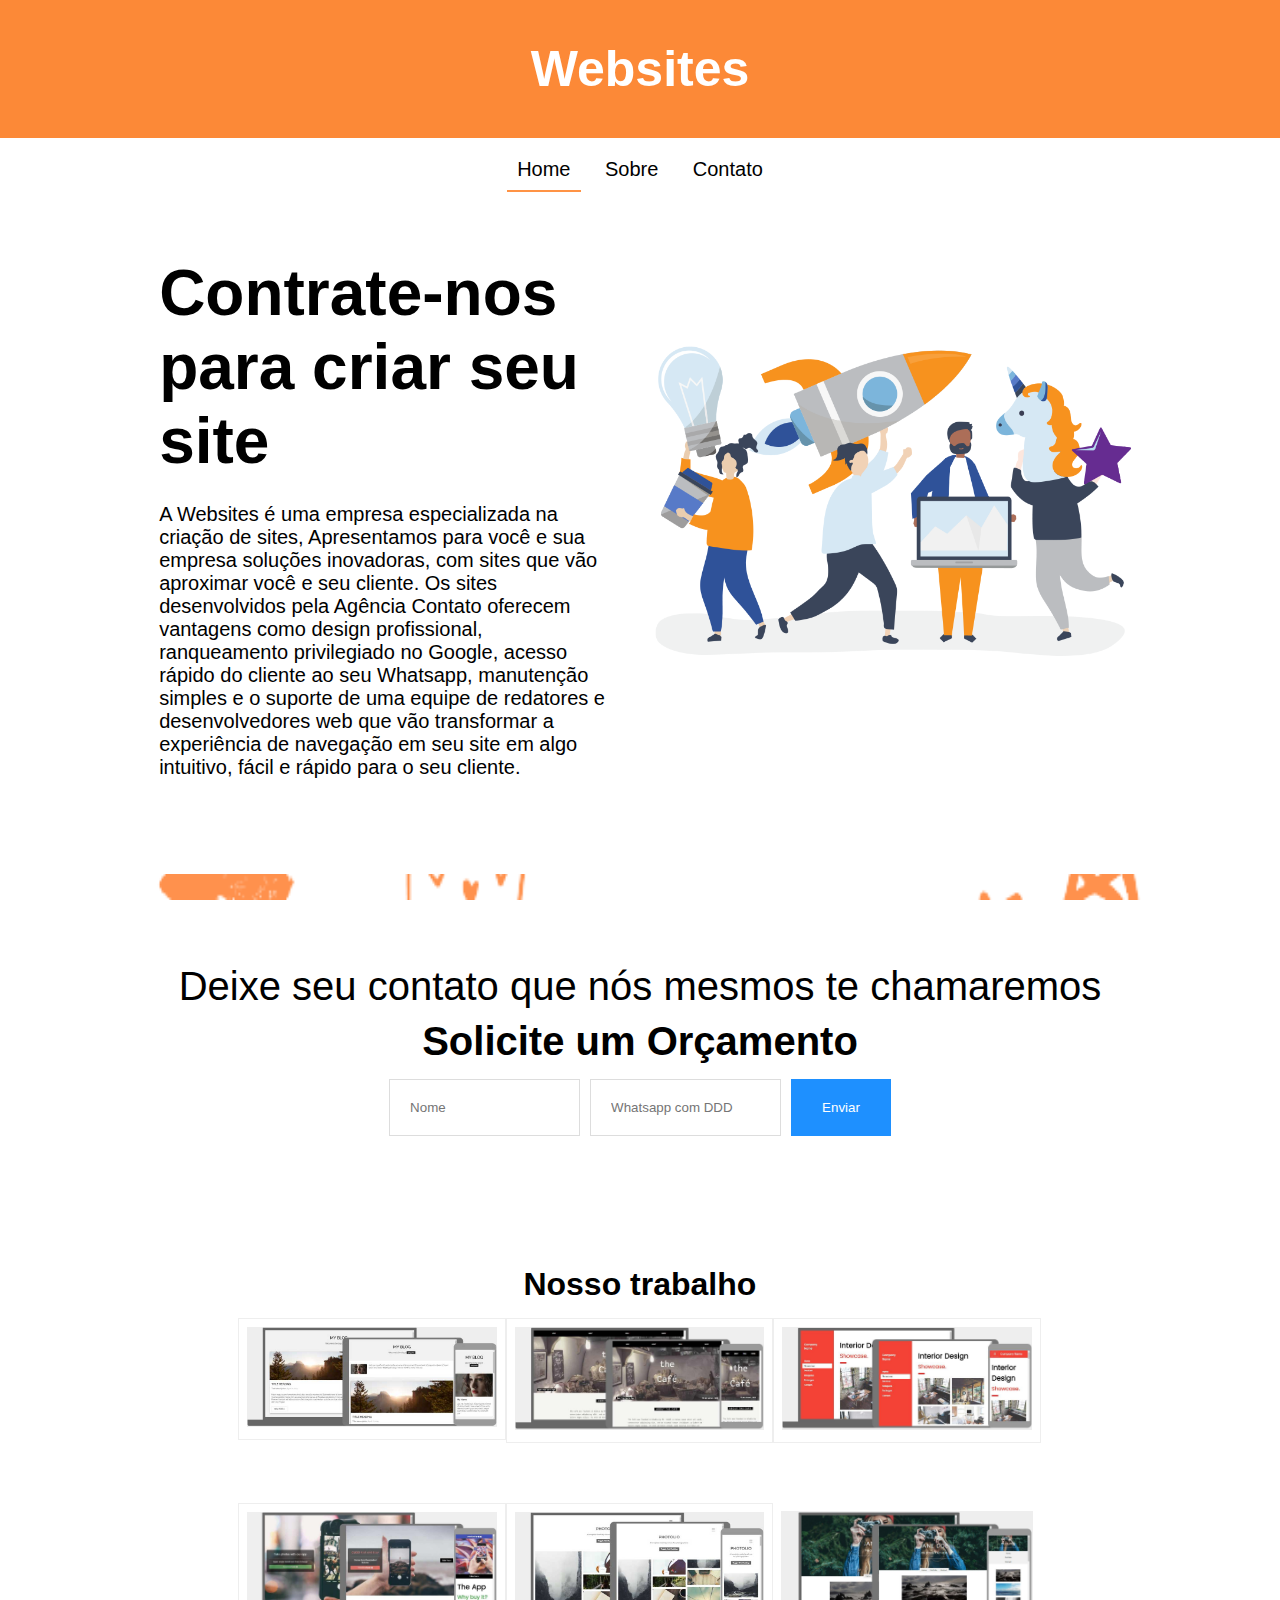
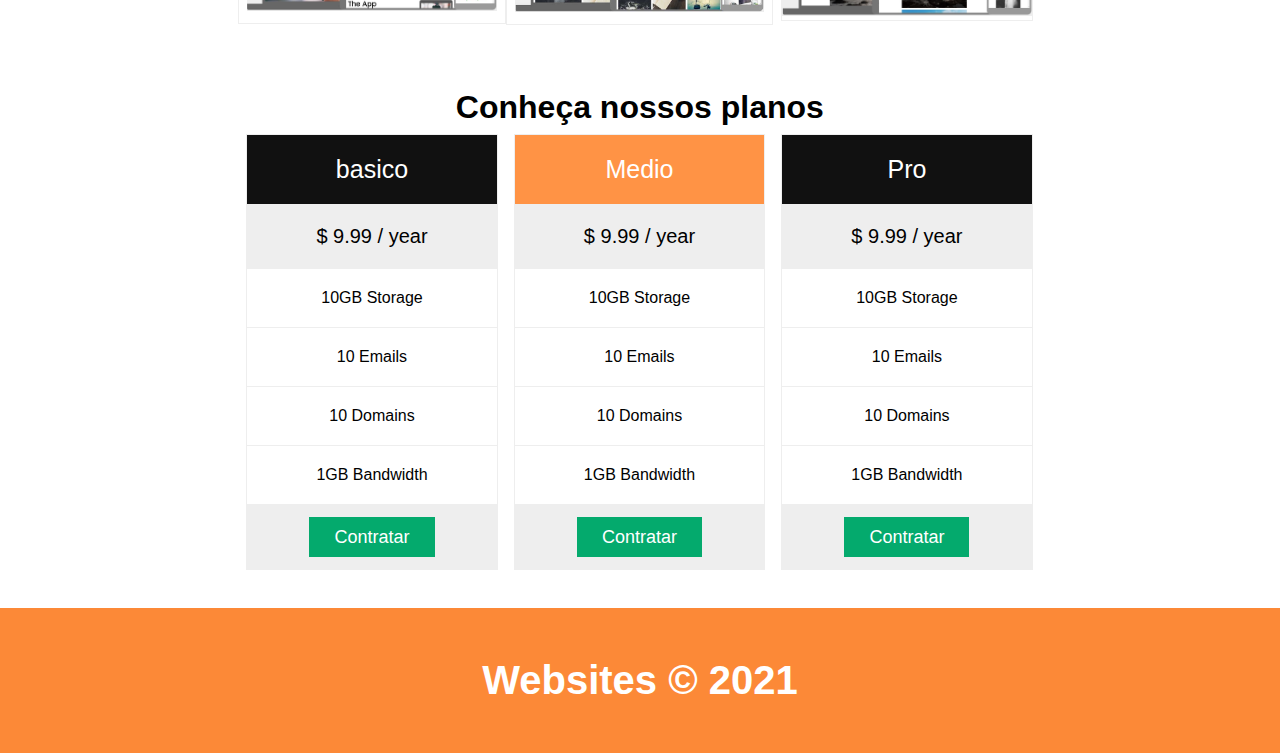
<file: index.html>
<!DOCTYPE html>
<html lang="en">
<head>
    <meta charset="UTF-8">
    <meta http-equiv="X-UA-Compatible" content="IE=edge">
    <meta name="viewport" content="width=device-width, initial-scale=1">
    <title>Websites - Home</title>
    <link rel="stylesheet" href="css/style.css">
    <link rel="stylesheet" href="css/grid.css">
</head>
<body>
    <div class="jumbotron">
        <div class="j_text">
            Websites
        </div>
    </div>

    <div class="navbar">
        <div class="nav_text">
            <a href="index.html" class="atv">Home</a>
            <a href="sobre.html">Sobre</a>
            <a href="contato.html">Contato</a>
        </nav>
    </div>

    <div class="row">
        <div class="col-12">
            <div class="col-1"></div>
            <div class="col-10">

                <div class="col-6 contratenos">
                    <h1>Contrate-nos para criar seu site</h1>
                    <p>A Websites é uma empresa especializada na criação de sites, 
                        Apresentamos para você e sua empresa soluções inovadoras, com sites que vão aproximar você e seu cliente. 
                        Os sites desenvolvidos pela Agência Contato oferecem vantagens como design profissional, ranqueamento privilegiado no Google, acesso rápido do cliente ao seu Whatsapp, manutenção simples 
                        e o suporte de uma equipe de redatores e desenvolvedores web que vão transformar a 
                        experiência de navegação em seu site em algo intuitivo, fácil e rápido para o seu cliente. </p>
                </div>

                <div class="col-6 vectorpng">
                    <img src="img/artvector.png" alt="vector">
                </div>

            </div>

        </div>
    </div>
    
    <div class="banner bannerimg">
        <p>Deixe seu contato que nós mesmos te chamaremos</p>
        <h2>Solicite um Orçamento</h2>
        <form class="form-inline center">
            <input type="text" id="nome" placeholder="Nome" name="nome">
            <input type="email" id="email" placeholder="Whatsapp com DDD" name="email">
            <button type="submit">Enviar</button>
        </form>
    </div>

    <div class="row">
        <div class="col-12">
            <div class="col-2"></div>
            <div class="col-8">
                <h1 style="padding: 15px;">Nosso trabalho</h1>

                <div class="columns boxshadown">
                    <div class="laptop">
                        <div class="content">
                          <img src="img/img_temp_blog.jpg" style="width:100%;border:none;height:100%" />
                        </div>
                      </div>
                </div>
                <div class="columns boxshadown">
                    <div class="laptop">
                        <div class="content">
                            <img src="img/img_temp_cafe.jpg" style="width:100%;border:none;height:100%" />
                        </div>
                      </div>
                </div>
                <div class="columns boxshadown">
                    <div class="laptop">
                        <div class="content">
                            <img src="img/img_temp_interior_design.jpg" style="width:100%;border:none;height:100%" />
                        </div>
                      </div>
                </div>
            </div>
            <div class="col-2"></div>
        </div>
    </div>

    <div class="row">
        <div class="col-12">
            <div class="col-2"></div>
            <div class="col-8">
                <div class="columns boxshadown">
                    <div class="laptop">
                        <div class="content">
                          <img src="img/img_temp_app_launch.jpg" style="width:100%;border:none;height:100%" />
                        </div>
                      </div>
                </div>
                <div class="columns boxshadown">
                    <div class="laptop">
                        <div class="content">
                            <img src="img/img_temp_photo.jfif" style="width:100%;border:none;height:100%" />
                        </div>
                      </div>
                </div>
                <div class="columns">
                    <div class="laptop boxshadown">
                        <div class="content">
                            <img src="img/img_temp_photo3.jpg" style="width:100%;border:none;height:100%" />
                        </div>
                      </div>
                </div>
            </div>
            <div class="col-2"></div>
        </div>
    </div>
    
    <div class="row">
        <div class="col-12">
            <div class="col-2"></div>
            <div class="col-8">
                <h1>Conheça nossos planos</h1>
                <div class="columns">
                    <ul class="price">
                    <li class="header">basico</li>
                    <li class="grey">$ 9.99 / year</li>
                    <li>10GB Storage</li>
                    <li>10 Emails</li>
                    <li>10 Domains</li>
                    <li>1GB Bandwidth</li>
                    <li class="grey"><a href="#" class="button">Contratar</a></li>
                    </ul>
                </div>
                <div class="columns">
                    <ul class="price">
                        <li class="headerL">Medio</li>
                        <li class="grey">$ 9.99 / year</li>
                        <li>10GB Storage</li>
                        <li>10 Emails</li>
                        <li>10 Domains</li>
                        <li>1GB Bandwidth</li>
                        <li class="grey"><a href="#" class="button">Contratar</a></li>
                    </ul>
                </div>
                <div class="columns">
                    <ul class="price">
                    <li class="header">Pro</li>
                    <li class="grey">$ 9.99 / year</li>
                    <li>10GB Storage</li>
                    <li>10 Emails</li>
                    <li>10 Domains</li>
                    <li>1GB Bandwidth</li>
                    <li class="grey"><a href="#" class="button">Contratar</a></li>
                    </ul>
                </div>

            </div>
            <div class="col-2"></div>
        </div>
    </div>

    <div class="footer">
        <h2>Websites &copy 2021</h2>
    </div>
</body>
</html>
</file>
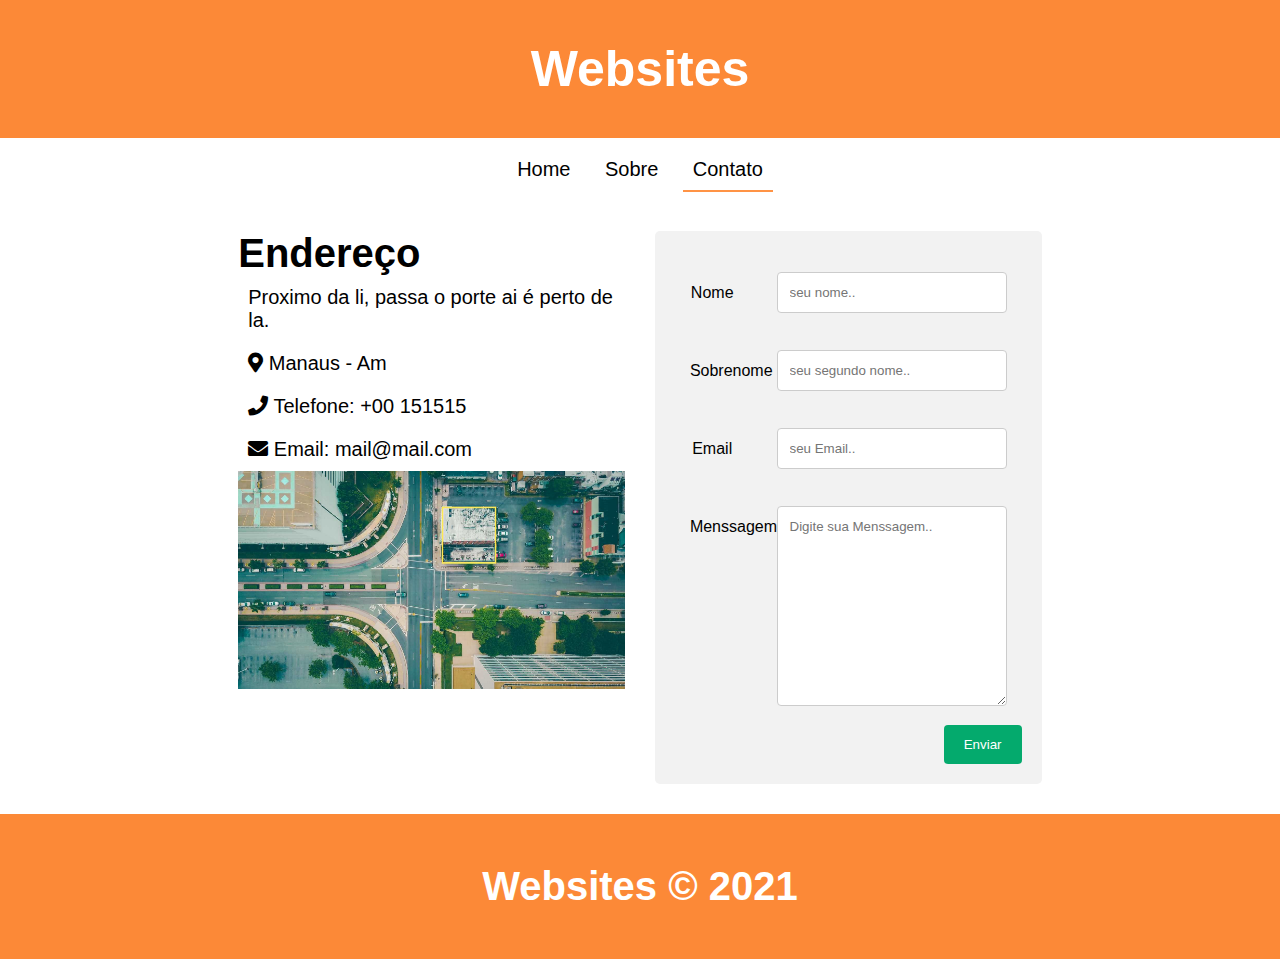
<file: contato.html>
<!DOCTYPE html>
<html lang="en">
<head>
    <meta charset="UTF-8">
    <meta http-equiv="X-UA-Compatible" content="IE=edge">
    <meta name="viewport" content="width=device-width, initial-scale=1">
    <title>Websites - Contato</title>
    <link rel="stylesheet" href="css/style.css">
    <link rel="stylesheet" href="css/grid.css">
    <link rel="stylesheet" href="iconss/css/all.css">
</head>
<body>
    <div class="jumbotron">
        <div class="j_text">
            Websites
        </div>
    </div>

    <div class="navbar">
        <div class="nav_text">
            <a href="index.html">Home</a>
            <a href="sobre.html">Sobre</a>
            <a href="contato.html" class="atv">Contato</a>
        </nav>
    </div>   

    <div class="row">
        <div class="col-12">
            <div class="col-2"></div>
            <div class="col-4 contato">
                <h2>Endereço</h2>
                <p>Proximo da li, passa o porte ai é perto de la.</p>
                <p><i class="fas fa-map-marker-alt"></i> Manaus - Am</p>
                <p><i class="fas fa-phone"></i> Telefone: +00 151515</p>
                <p><i class="fas fa-envelope"></i> Email: mail@mail.com</p>
                <img src="img/map.jpg" alt="">
            </div>
            <div class="col-4">

                <div class="container">
                    <form class="form-contato">
                      <div class="row">
                        <div class="col-25">
                          <label for="fname">Nome</label>
                        </div>
                        <div class="col-75">
                          <input type="text" id="fname" name="nome" placeholder="seu nome..">
                        </div>
                      </div>
                      <div class="row">
                        <div class="col-25">
                          <label for="snome">Sobrenome</label>
                        </div>
                        <div class="col-75">
                          <input type="text" id="snome" name="sobrenome" placeholder="seu segundo nome..">
                        </div>
                      </div>
                      <div class="row">
                        <div class="col-25">
                          <label for="email">Email</label>
                        </div>
                        <div class="col-75">
                          <input type="text" id="email" name="email" placeholder="seu Email..">
                        </div>
                      </div>
                      <div class="row">
                        <div class="col-25">
                          <label for="msg">Menssagem</label>
                        </div>
                        <div class="col-75">
                          <textarea id="msg" name="msg" placeholder="Digite sua Menssagem.." style="height:200px"></textarea>
                        </div>
                      </div>
                      <div class="row">
                        <input type="submit" value="Enviar">
                      </div>
                    </form>
                  </div>

            </div>
            <div class="col-2"></div>
        </div>
    </div>

    <div class="footer">
        <h2>Websites &copy 2021</h2>
    </div>
</body>
</html>
</file>
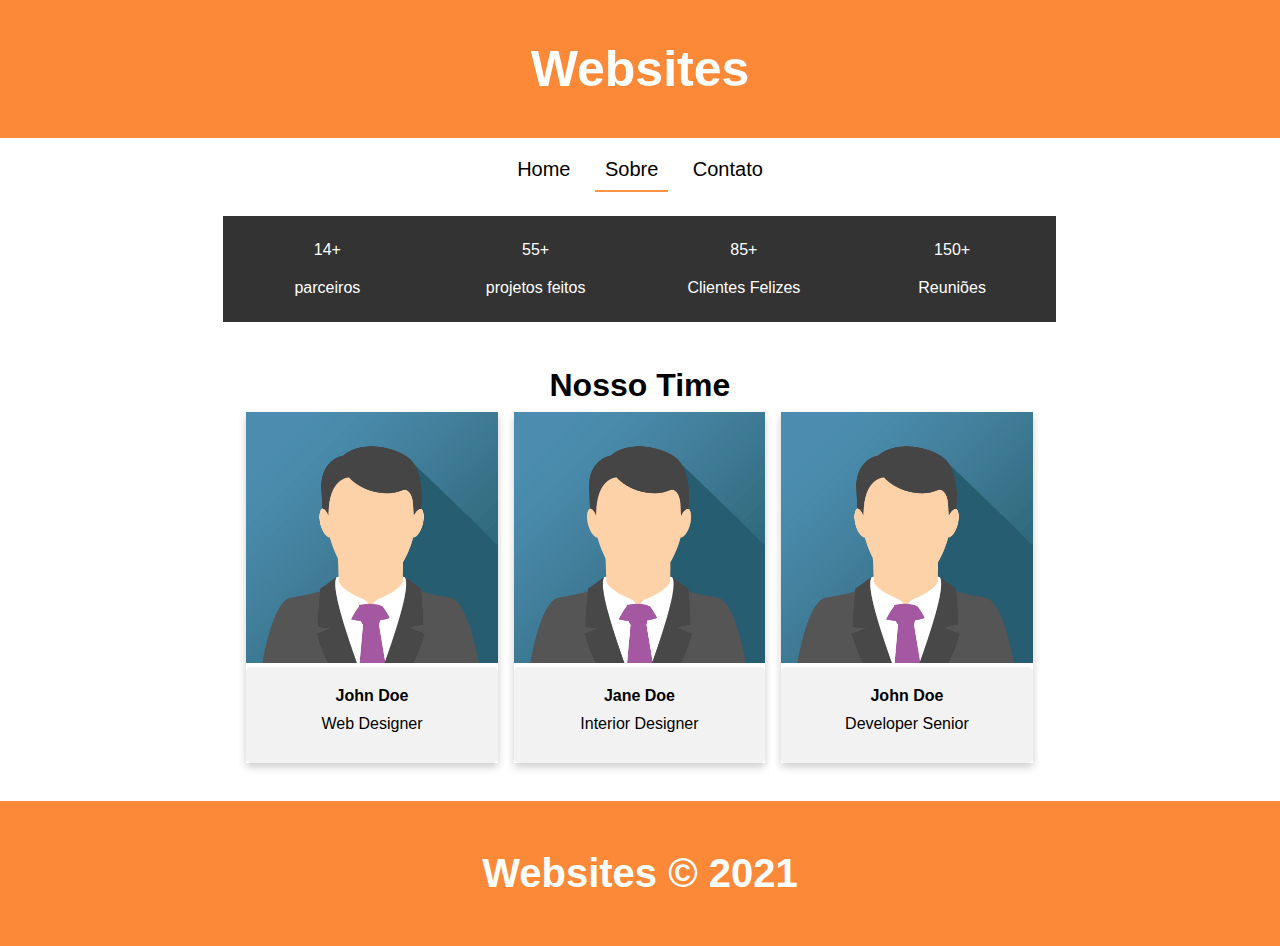
<file: sobre.html>
<!DOCTYPE html>
<html lang="en">
<head>
    <meta charset="UTF-8">
    <meta http-equiv="X-UA-Compatible" content="IE=edge">
    <meta name="viewport" content="width=device-width, initial-scale=1">
    <title>Websites - Sobre</title>
    <link rel="stylesheet" href="/css/laptop.css">
    <link rel="stylesheet" href="css/style.css">
    <link rel="stylesheet" href="css/grid.css">
</head>
<body>
    <div class="jumbotron">
        <div class="j_text">
            Websites
        </div>
    </div>

    <div class="navbar">
        <div class="nav_text">
            <a href="index.html">Home</a>
            <a href="sobre.html" class="atv">Sobre</a>
            <a href="contato.html">Contato</a>
        </nav>
    </div>  
    
    <div class="row">
        <div class="col-12">
            <div class="col-2"></div>
            <div class="sobre">
                <div class="columnss col-2">
                    <p>14+</p>
                    <p>parceiros</p>
                </div>
                <div class="columnss col-2">
                    <p>55+</p>
                    <p>projetos feitos</p>
                </div>
                <div class="columnss col-2">
                    <p>85+</p>
                    <p>Clientes Felizes</p>
                </div>
                <div class="columnss col-2">
                    <p>150+</p>
                    <p>Reuniões</p>
                </div>
            </div>
            <div class="col-2"></div>
        </div>
    </div>
 

    <div class="row">
        <div class="col-12">
            <div class="col-2"></div>
            <div class="col-8 sobre">
               <h1>Nosso Time</h1>

                <div class="columns">
                    <div class="card">
                        <img src="img/img_avatar1.png" alt="Avatar" style="width: 100%;">
                        <div class="container">
                            <h4><b>John Doe</b></h4>
                            <p>Web Designer</p>
                        </div>
                    </div>
                </div>
                <div class="columns">
                    <div class="card">
                        <img src="img/img_avatar1.png" alt="Avatar" >
                        <div class="container">
                            <h4><b>Jane Doe</b></h4>
                            <p>Interior Designer</p>
                        </div>
                    </div>
                </div>
                <div class="columns">
                    <div class="card">
                        <img src="img/img_avatar1.png" alt="Avatar" >
                        <div class="container">
                            <h4><b>John Doe</b></h4>
                            <p>Developer Senior</p>
                        </div>
                    </div>
                </div>
            </div>
            <div class="col-2"></div>
        </div>
    </div>

    
    <div class="footer">
        <h2>Websites &copy 2021</h2>
    </div>
</body>
</html>
</file>
<file: css/style.css>
*{
    margin: 0;
    padding: 0;
    font-family: 'Gill Sans', 'Gill Sans MT', Calibri, 'Trebuchet MS', sans-serif;
}

/*** UTILITARIOS **/

.center {
  display: flex;
  justify-content: center;
  align-items: center;
}
img{width: 100%;}
.boxshadown{
  border: 1px solid #eee;
  -webkit-transition: 0.3s;
    transition: 0.3s;
}
.boxshadown:hover {
  box-shadow: 0 8px 12px 0 rgba(0,0,0,0.2)
}


.jumbotron{
    width: 100%;
    background-color: #fc7d22e7;
    color: #fff;
}
.jumbotron .j_text{
    font-size: 50px;
    font-weight: bold;
    text-align: center;
    padding: 40px;
}
.navbar{
    width: 100%;
    text-align: center;
}
.navbar .nav_text{
    padding: 20px;
}

.navbar .nav_text a{
    font-size: 20px;
    cursor: pointer;
    margin: 5px;
    text-decoration: none;
    background-color: #fff;
    color: #000;
    padding: 10px;
}
.navbar .nav_text a:hover{
    background-color: #000;
    color: #fff;
}

.navbar .nav_text .atv{
    border-bottom: 2px solid #FF9345;
}

.navbar .nav_text .atv:hover{
    background-color: #fff;
    color: #000;
}

/****************************************/
.contratenos{
    text-align: left;
    width: 100%;
    height: auto;
}
.contratenos h1, p {
    padding: 10px;
}
.contratenos h1{
    font-weight: bold;
    font-size: 5vw;
    margin-bottom: 5px;
}
.contratenos p{
    font-size:20px;
}
.vectorpng{
    width: 100%;
    margin-top: 100px;
    display: block;
    margin-left: auto;
    margin-right: auto;
}

/*****************************************/

.columns {
    float: left;
    width: 33.3%;
    padding: 8px;
}
.columnss {
  padding: 5px;
  background-color: #333;
  color: #fff;
}
  .price {
    list-style-type: none;
    border: 1px solid #eee;
    margin: 0;
    padding: 0;
    -webkit-transition: 0.3s;
    transition: 0.3s;
  }
  
  .price:hover {
    box-shadow: 0 8px 12px 0 rgba(0,0,0,0.2)
  }
  
  .price .header {
    background-color: #111;
    color: white;
    font-size: 25px;
  }

  .price .headerL {
    background-color: #FF9345;
    color: white;
    font-size: 25px;
  }
  
  .price li {
    border-bottom: 1px solid #eee;
    padding: 20px;
    text-align: center;
  }
  
  .price .grey {
    background-color: #eee;
    font-size: 20px;
  }
  
  .button {
    background-color: #04AA6D;
    border: none;
    color: white;
    padding: 10px 25px;
    text-align: center;
    text-decoration: none;
    font-size: 18px;
  }
  @media only screen and (max-width: 600px) {
    .columns {
      width: 100%;
    }
  }

/*****************************/
/* Footer */
.footer {
    padding: 50px;
    text-align: center;
    background: #fc7d22e7;
    color: #fff;
    font-size: 10px;
  }

/****************************/
/*sobre*/
.card {
  box-shadow: 0 4px 8px 0 rgba(0,0,0,0.2);
  transition: 0.3s;
  width: 10 0%;
}

.card:hover {
  box-shadow: 0 8px 16px 0 rgba(0,0,0,0.2);
}

.container {
  padding: 2px 16px;
}
/****************************/

/*****************************/
/***********Contato***************/
/*****************************/
.contato{
  text-align: left;
  width: 100%;
  height: auto;
}
.contato p {
  padding: 10px;
}
.contato p{
  font-size:20px;
}
/**********************************/
.form-contato input[type=text], select, textarea{
  width: 100%;
  padding: 12px;
  border: 1px solid #ccc;
  border-radius: 4px;
  box-sizing: border-box;
  resize: vertical;
}

.form-contato label {
  padding: 12px 12px 12px 0;
  display: inline-block;
}

.form-contato input[type=submit] {
  background-color: #04AA6D;
  color: white;
  padding: 12px 20px;
  border: none;
  border-radius: 4px;
  cursor: pointer;
  float: right;
}

.container {
  border-radius: 5px;
  background-color: #f2f2f2;
  padding: 20px;
}


.row:after {
  content: "";
  display: table;
  clear: both;
}


@media screen and (max-width: 600px) {
  .col-25, .col-75, input[type=submit] {
    width: 100%;
    margin-top: 0;
  }
}


/**************************************/
.banner{
  position: relative;
  padding: 80px;
  color: #000;
  margin-top: 40px;
}
.bannerimg{
  background-image: url(../img/foguetes.png);
  background-position: center;
  background-repeat: no-repeat;
  background-attachment: fixed;
  background-size: 100% 100%;
}
.bannerimg2{
  background-image: url(../img/foguetes.png);
  background-position: center;
  background-repeat: no-repeat;
  background-attachment: fixed;
  background-size: 100% 100%;
}
.bannertxt{
  padding: 20px;
}
.banner p, h2{
  font-size: 40px;
}

.form-inline {
  display: flex;
  flex-flow: row wrap;
  align-items: center;
  margin-top: 10px;
}

.form-inline label {
  margin: 5px 10px 5px 0;
}

.form-inline input {
  vertical-align: middle;
  margin: 5px 10px 5px 0;
  padding: 20px;
  background-color: #fff;
  border: 1px solid #ddd;
}

.form-inline button {
  padding: 20px 30px;
  background-color: dodgerblue;
  border: 1px solid dodgerblue;
  color: white;
}

.form-inline button:hover {
  background-color: royalblue;
}

@media (max-width: 800px) {
  .form-inline input {
    margin: 10px 0;
  }

  .form-inline {
    flex-direction: column;
    align-items: stretch;
  }
}
</file>
<file: css/grid.css>
* {
  box-sizing: border-box;
}
.row::after {
  content: "";
  clear: both;
  display: table;
}

[class*="col-"] {
  float: left;
  padding: 15px;
}

.col-1 {width: 8.33%;}
.col-2 {width: 16.66%;}
.col-3 {width: 25%;}
.col-4 {width: 33.33%;}
.col-5 {width: 41.66%;}
.col-6 {width: 50%;}
.col-7 {width: 58.33%;}
.col-8 {width: 66.66%;}
.col-9 {width: 75%;}
.col-10 {width: 83.33%;}
.col-11 {width: 91.66%;}
.col-12 {width: 100%;}

.col-25 {
  float: left;
  width: 25%;
  margin-top: 6px;
}

.col-75 {
  float: left;
  width: 75%;
  margin-top: 6px;
}
@media screen and (max-width: 960px) {
  .row::after {   
    display: grid;
  }
  
  [class*="col-"] {
    width: 100%;
  }
  
}
</file>
<file: css/laptop.css>
/* The laptop with borders */
.laptop {
    -webkit-transform-origin: 0 0;
    transform-origin: 0 0;
    -webkit-transform: scale(.6) translate(-50%); /* Scaled down for a better Try-it experience (change to 1 for full scale) */
    transform: scale(.6) translate(-50%); /* Scaled down for a better Try-it experience (change to 1 for full scale) */
    left: 50%;
    position: absolute;
    width: 1366px;
    height: 800px;
    border-radius: 6px;
    border-style: solid;
    border-color: black;
    border-width: 24px 24px 80px;
    background-color: black;
    border: 1px solid #eee;
  }

  .laptop:hover {
    box-shadow: 0 8px 12px 0 rgba(0,0,0,0.2)
  }
  
  /* The keyboard of the laptop */
  .laptop:after {
    content: '';
    display: block;
    position: absolute;
    width: 1600px;
    height: 60px;
    margin: 80px 0 0 -110px;
    background: black;
    border-radius: 6px;
  }
  
  /* The top of the keyboard */
  .laptop:before {
    content: '';
    display: block;
    position: absolute;
    width: 250px;
    height: 30px;
    bottom: -110px;
    left: 50%;
    -webkit-transform: translate(-50%);
    transform: translate(-50%);
    background: #f1f1f1;
    border-bottom-left-radius: 5px;
    border-bottom-right-radius: 5px;
    z-index: 1;
  }
  
  /* The screen (or content) of the device */
  .laptop .content {
    width: 1366px;
    height: 800px;
    overflow: hidden;
    border: none;
  }
</file>
